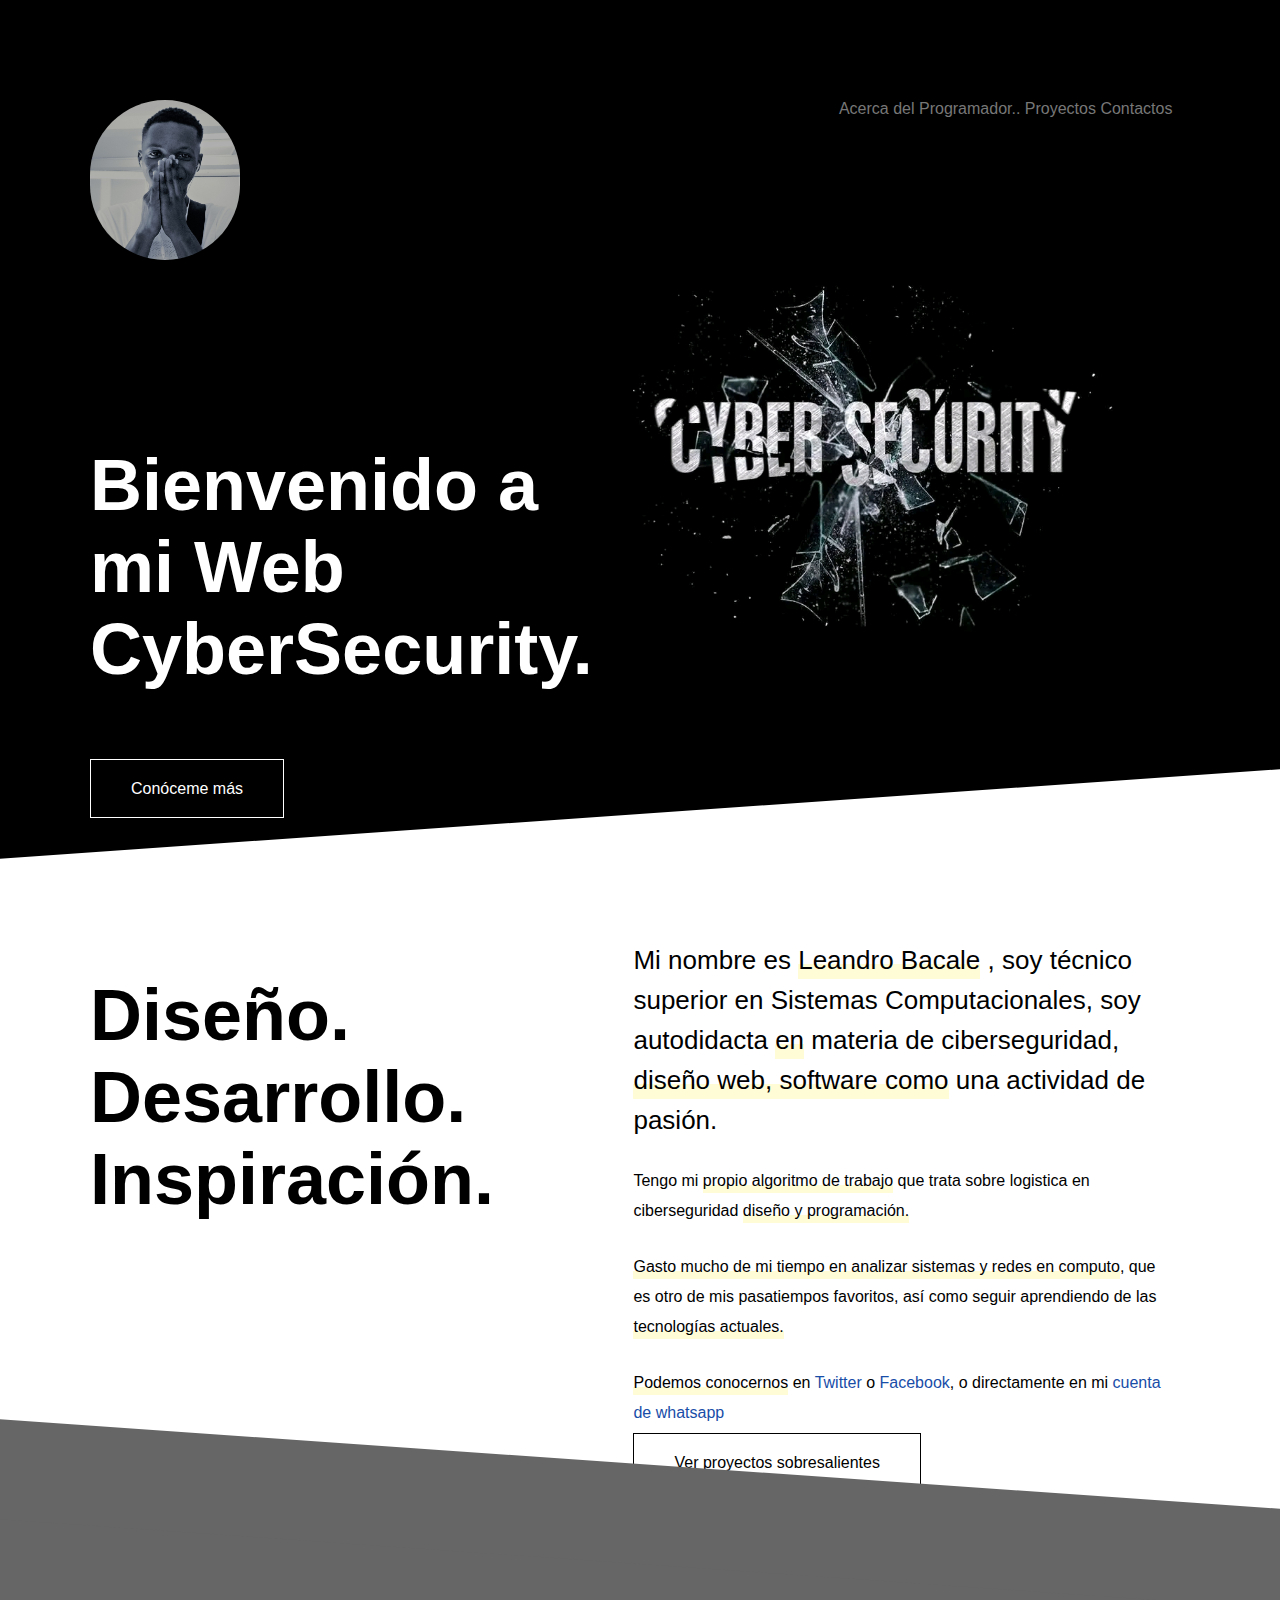
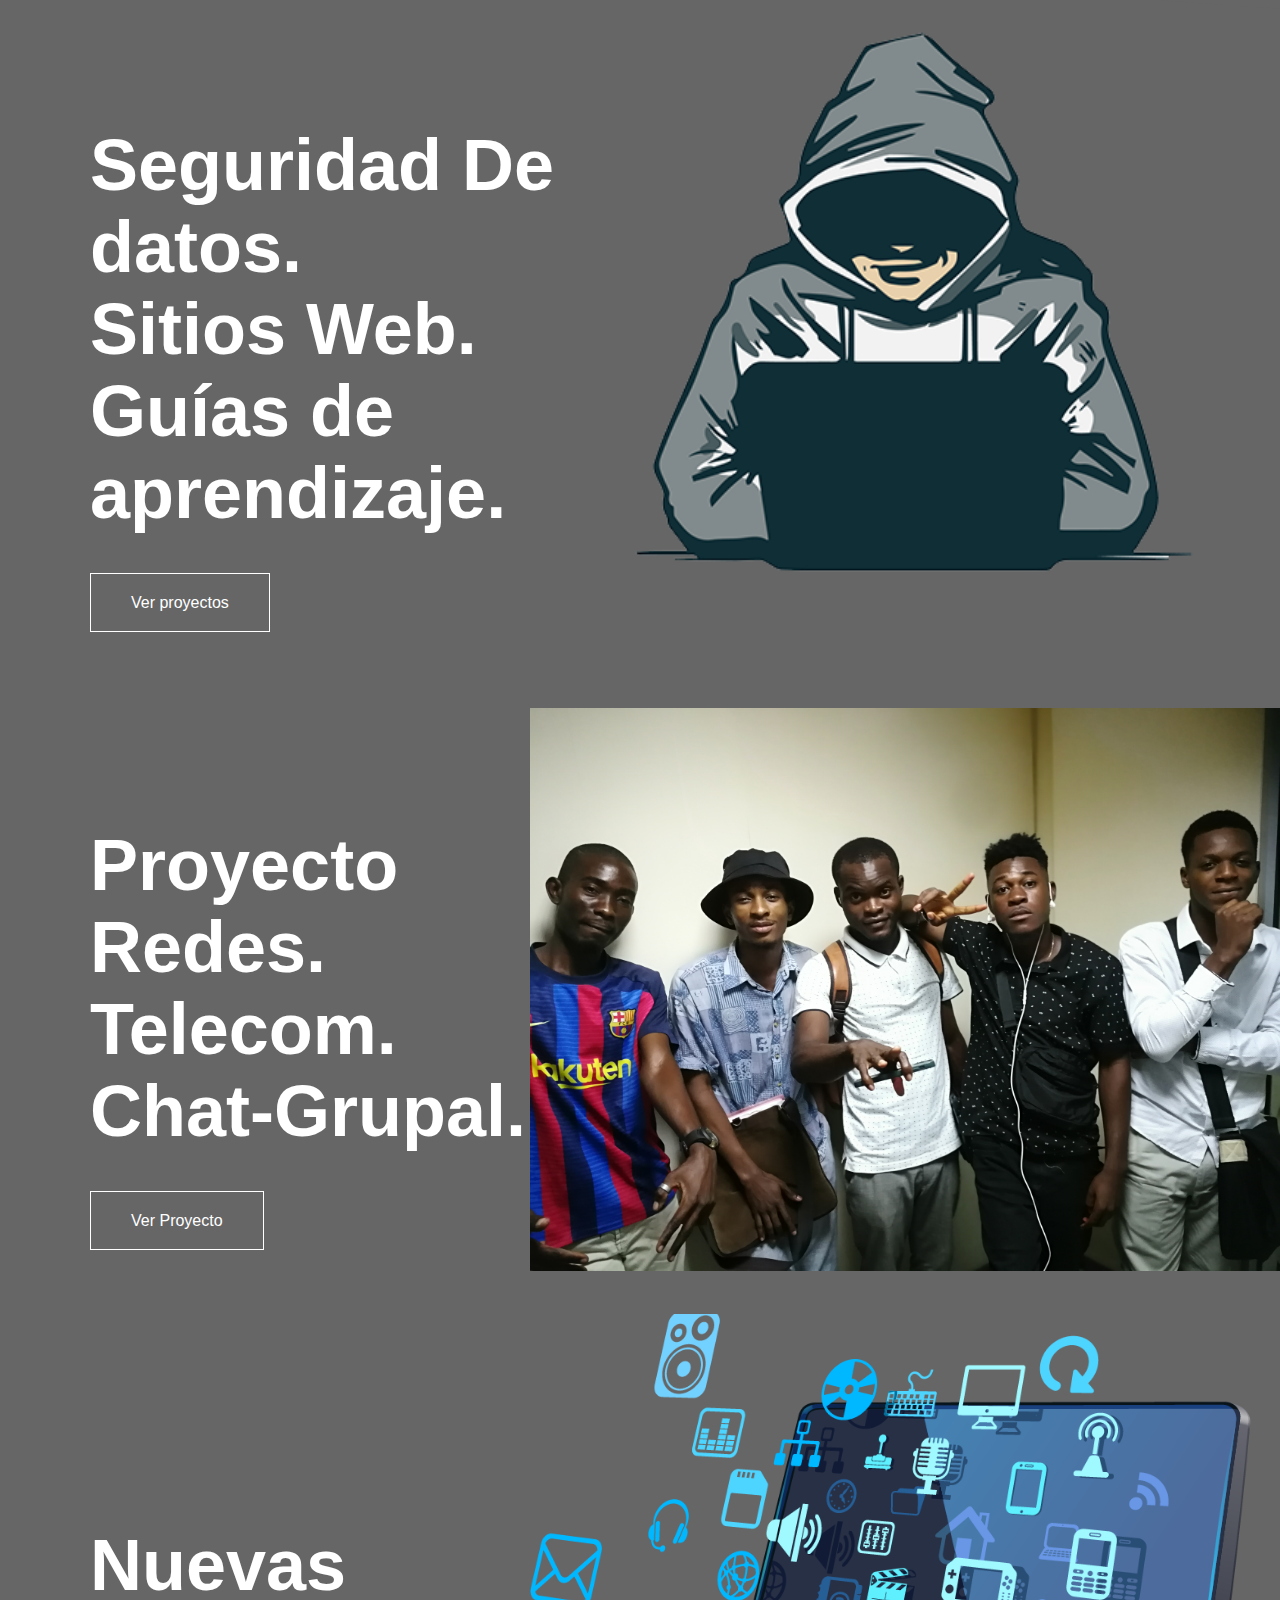
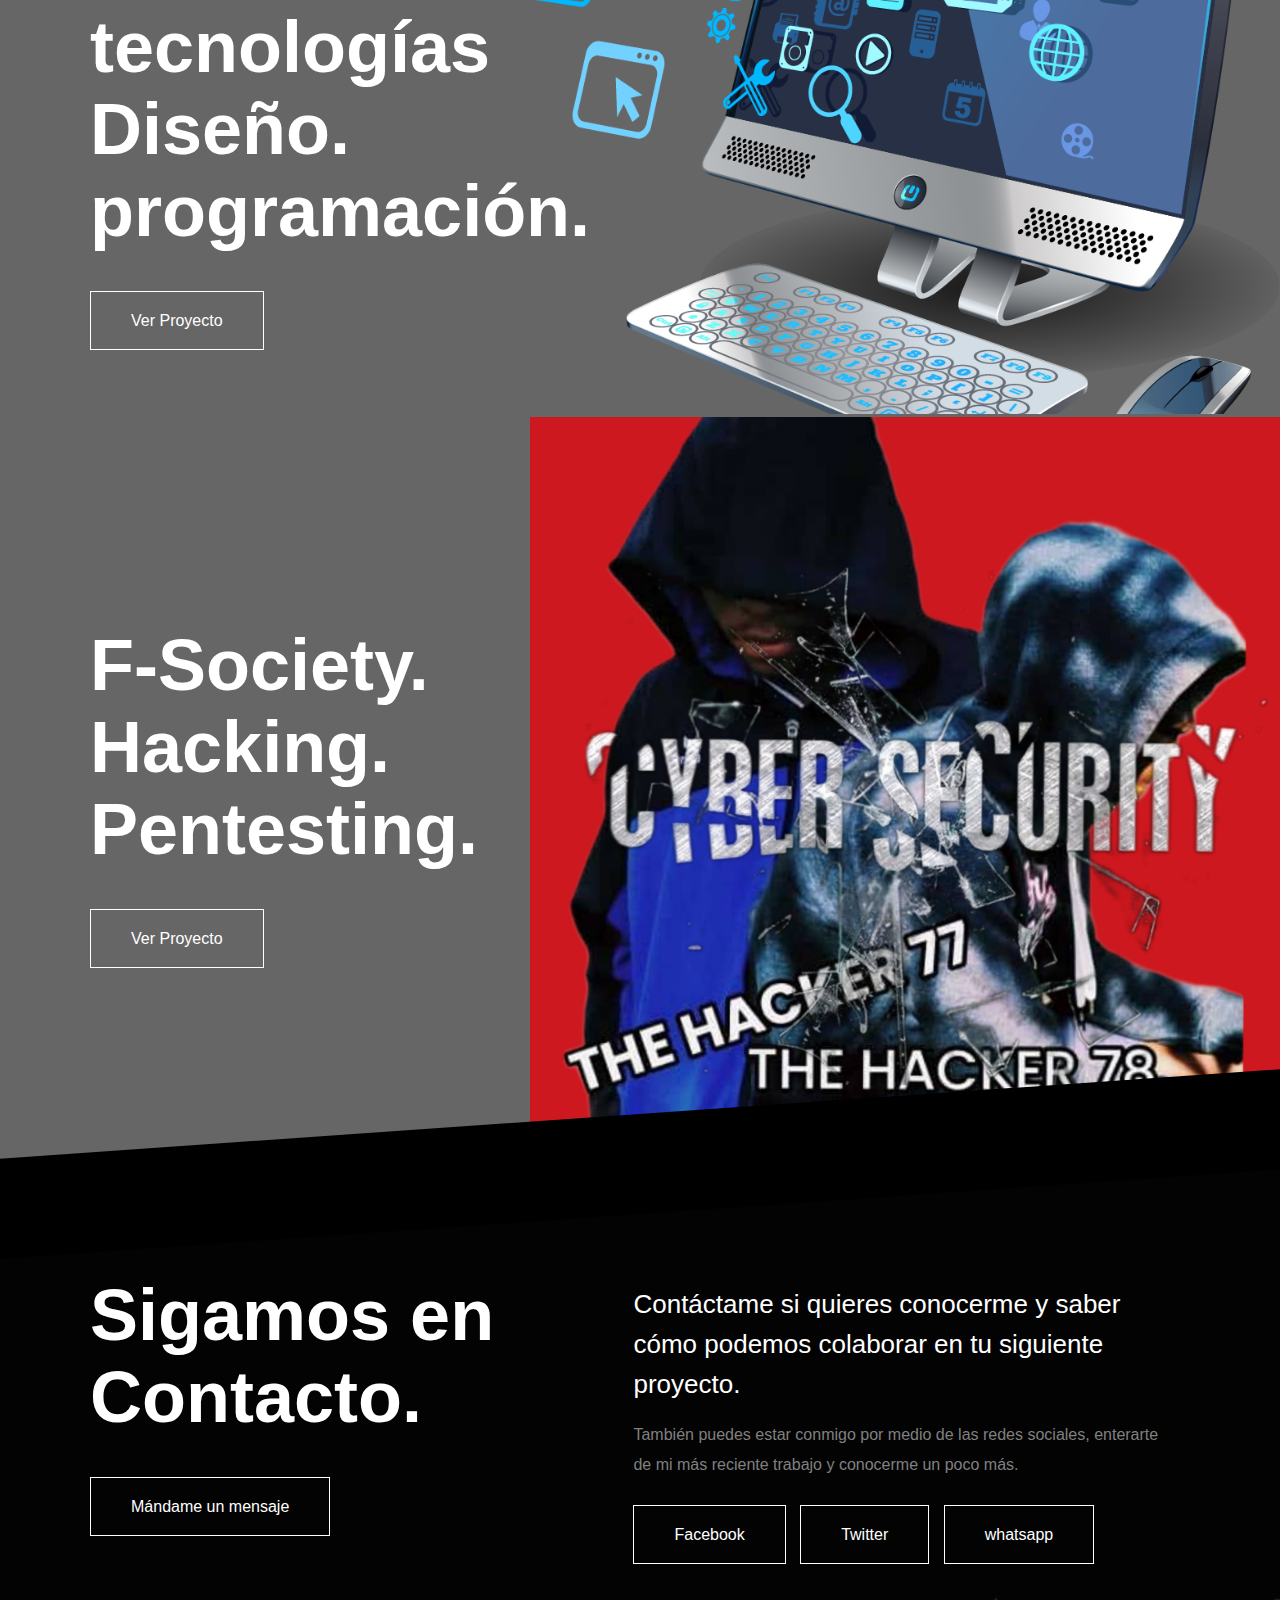
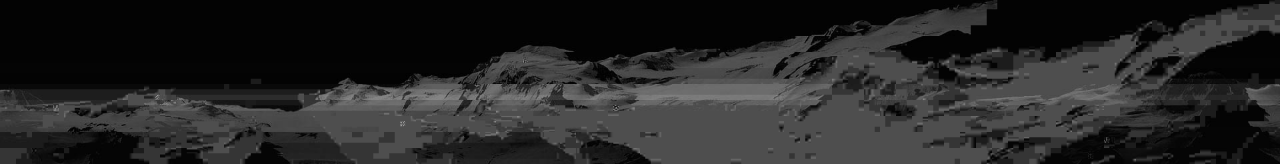
<file: index.html>
<!DOCTYPE html>
<html lang="en">
<head>
	<meta charset="UTF-8">
	<title>hacker-AZ</title>
	<link rel="stylesheet" href="css/main.css">
</head>
<body>
	<div id="main-container">
		<section id="intro-container">
			<div class="center-align">
				<nav>
					<div id="logo"><img width="150px" height="160px" style="border-radius: 500px;" src="img/ini.jpg" alt=""></div>
					<div id="menu-lista">
						<ul>
							<li><a href="#about-section">Acerca del Programador..</a></li>
							<li><a href="#work">Proyectos</a></li>
							<li><a href="#footer">Contactos</a></li>
						</ul>
					</div>
				</nav>

				<div class="section-columns">
					<div>
						<h2 class="white">Bienvenido a mi Web CyberSecurity.</h2>
						<div class="btn-section">
							<a href="#about-section" class="btn btn-white">Conóceme más</a>
						</div>
					</div>

					<div id="image-bg">
					</div>
				</div>
			</div>
		</section>

		<div class="rectangle bg-white skew-left"></div>
		
		<div class="section" id="about-section">
			<div class="center-align">
				<div class="section-columns">
					<div>
						<h2>Diseño.<br />Desarrollo.<br/>Inspiración.</h2>
						
					</div>

					<div id="bio">
						<h3>Mi nombre es <span>Leandro Bacale</span> , soy técnico superior en Sistemas Computacionales, <span>soy autodidacta</span> <span>en</span> <span></span>materia de ciberseguridad, <span>diseño web, software</span><span> como</span><span> una actividad de pasión.</span></h3>

						<p>Tengo mi <span>propio algoritmo de trabajo</span> que trata sobre logistica en ciberseguridad <span>diseño y programación.</span></p>
						
						<p><span>Gasto mucho de mi tiempo en analizar sistemas y redes en computo</span>, que es otro de mis pasatiempos favoritos, así como seguir aprendiendo de las <span>tecnologías actuales.</span></p>
						
						<p><span>Podemos conocernos</span> en <a href="#">Twitter</a> o <a href="#">Facebook</a>, o directamente en mi <a href="#">cuenta de whatsapp</a></p>
						
						<div class="btn-section">
							<a href="video/videos.html" class="btn btn-black">Ver proyectos sobresalientes</a>
						</div>
					</div>
				</div>
			</div>
		</div>
		
		<div class="rectangle bg-gray skew-right"></div>
		
		<div class="section bg-gray" id="work">
			<div class="center-align">
				<div class="section-columns" >
					<div>
						<h2 class="white">Seguridad De datos.<br />Sitios Web.<br/>Guías de aprendizaje.</h2>
						<div class="btn-section">
							<a href="" class="btn btn-white">Ver proyectos</a>
						</div>
					</div>
				</div>
			</div>
		</div>

		<div class="section bg-gray" id="work02">
			<div class="center-align">
				<div class="section-columns" >
					<div>
						<h2 class="white">Proyecto Redes.<br />Telecom.<br/>Chat-Grupal.</h2>
						<div class="btn-section">
							<a href="redes.html" class="btn btn-white">Ver Proyecto</a>
						</div>
					</div>
				</div>
			</div>
		</div>

		<div class="section bg-gray" id="work03">
			<div class="center-align">
				<div class="section-columns" >
					<div>
						<h2 class="white">Nuevas tecnologías<br />Diseño.<br/>programación.</h2>
						<div class="btn-section">
							<a href="" class="btn btn-white">Ver Proyecto</a>
						</div>
					</div>
				</div>
			</div>
		</div>

		<div class="section bg-gray" id="work04">
			<div class="center-align">
				<div class="section-columns" >
					<div>
						<h2 class="white">F-Society.<br />Hacking.<br/>Pentesting.</h2>
						<div class="btn-section">
							<a href="" class="btn btn-white">Ver Proyecto</a>
						</div>
					</div>
				</div>
			</div>
		</div>
		
		<div class="rectangle bg-black skew-left"></div>
		<div class="section bg-black" id="footer">
			<div class="center-align">
				<div class="section-columns" >
					<div>
						<h2 class="white">Sigamos en Contacto.</h2>
						<div class="btn-section">
							<a href="https://whatsapp.com/channel/0029VaIbzFG9WtBz9vzrxa0g" class="btn btn-white">Mándame un mensaje</a>
						</div>
					</div>

					<div>
						<h3>Contáctame si quieres conocerme y saber cómo podemos colaborar en tu siguiente proyecto.</h3>
						<p>También puedes estar conmigo por medio de las redes sociales, enterarte de mi más reciente trabajo y conocerme un poco más.</p>

						<div class="btn-section">
							<a href="" class="btn btn-white">Facebook</a>
							<a href="" class="btn btn-white">Twitter</a>
							<a href="" class="btn btn-white">whatsapp</a>
						</div>
					</div>
				</div>
			</div>
		</div>

	</div>
</body>
</html>
</file>
<file: css/main.css>
body{
	padding: 0;
	margin: 0;
	font-family: Arial;
}

span{
	position: relative;
}
span::after{ /* #fffcd6 */
	background-color: #fffcd6;
	content: '';
	width: 100%;
	height: 50%;
	position: absolute;
	bottom: -4px;
	left: 0;
	z-index: -1;
}

p a{ /* #184DA8 */
	color: #184DA8;
	text-decoration: none;
}
p a:hover{ /* #184DA8 */
	text-decoration: underline;
}

.center-align{
	margin: 0 auto;
	width: 1100px;
}

.black{color: black;}
.white{color: white;}

.section-columns{
}
.section-columns > div{
	display: inline-block;
	vertical-align: top;
	width: 49%;
}

.section-columns h2{
	font-size: 72px;
}

#intro-container .section-columns h2{
	padding-top: 120px;
	padding-bottom: 30px;
}

.section-columns h3{
	font-size: 26px;
	font-weight: lighter;
	line-height: 40px;
}
.section-columns p{
	font-weight: lighter;
	font-size: 16px;
	line-height: 30px;
	padding-bottom: 10px;
}


.section-columns #image-bg{
	background-image: url('../img/logo.jpg');
	background-repeat: no-repeat;
	background-size: 750px;
	background-position: -140px -80px;
	height: 600px;
}
.section-columns #image-bg-02{
	
}

.section-columns #bio{
	height: 600px;
}

#work, #work02, #work03, #work04{
	background-repeat: no-repeat;
	background-size: 750px;
	background-position: right center;
	height: 600px;
	padding-top: 150px;
	margin-top: -50px;	
}


#work  {background-image: url('../img/security.png');}
#work02{background-image: url('../img/cibs.jpg');}
#work03{background-image: url('../img/computer.png');}
#work04{background-image: url('../img/fondo.jpg');}

#footer{
	margin-top: -50px;
	padding-top: 50px;
	height: 550px;

	background-image: url('../img/footer-background-mountain.jpg');
	background-size: 100%;
	background-position: center bottom;
	background-repeat: no-repeat;
}

#footer h3{color: white; padding-top: 70px; margin: 0;}
#footer p {color: gray; padding-bottom: 30px;}

.rectangle{
	height: 100px;
	margin-top: -50px;
}
.bg-white{
	background-color: white;
}
.bg-gray{
	background-color: #666;
}
.bg-black{
	background-color: #000;
}



.skew-left{
	transform: skewY(-4deg);
}
.skew-right{
	transform: skewY(4deg);
}

.btn{
	border: solid 1px;
	padding: 20px 40px;
	text-decoration: none;
	margin-right: 10px;
}
.btn-black{
	border-color: black;
	color: black;
}
.btn-black:hover{
	background-color: black;
	border-color: white;
	color: white;
}
.btn-white{
	border-color: white;
	color: white;
}

.btn-white:hover{
	background-color: white;
	border-color: black;
	color: black;
}

#intro-container{
	background-color: black;
	padding-top: 100px;
}

#intro-container nav{
	margin: 0;
	padding: 0;
}

#intro-container nav div{
	display: inline-block;
	vertical-align: top;
}

#intro-container nav #logo{
	width: 9%;

}

#intro-container nav #menu-lista{
	width: 89%;
	text-align: right;
}
#intro-container nav #menu-lista ul{
	margin: 0;
	padding: 0;
}
#intro-container nav #menu-lista ul li{
	display: inline-block;
	padding: 0;
	margin: 0;
	list-style: none;
}
#intro-container nav #menu-lista ul li a{
	color: #777;
	text-decoration: none;
}

#intro-container nav #menu-lista ul li a:hover{
	color: white;
	text-decoration: white;
}
</file>
